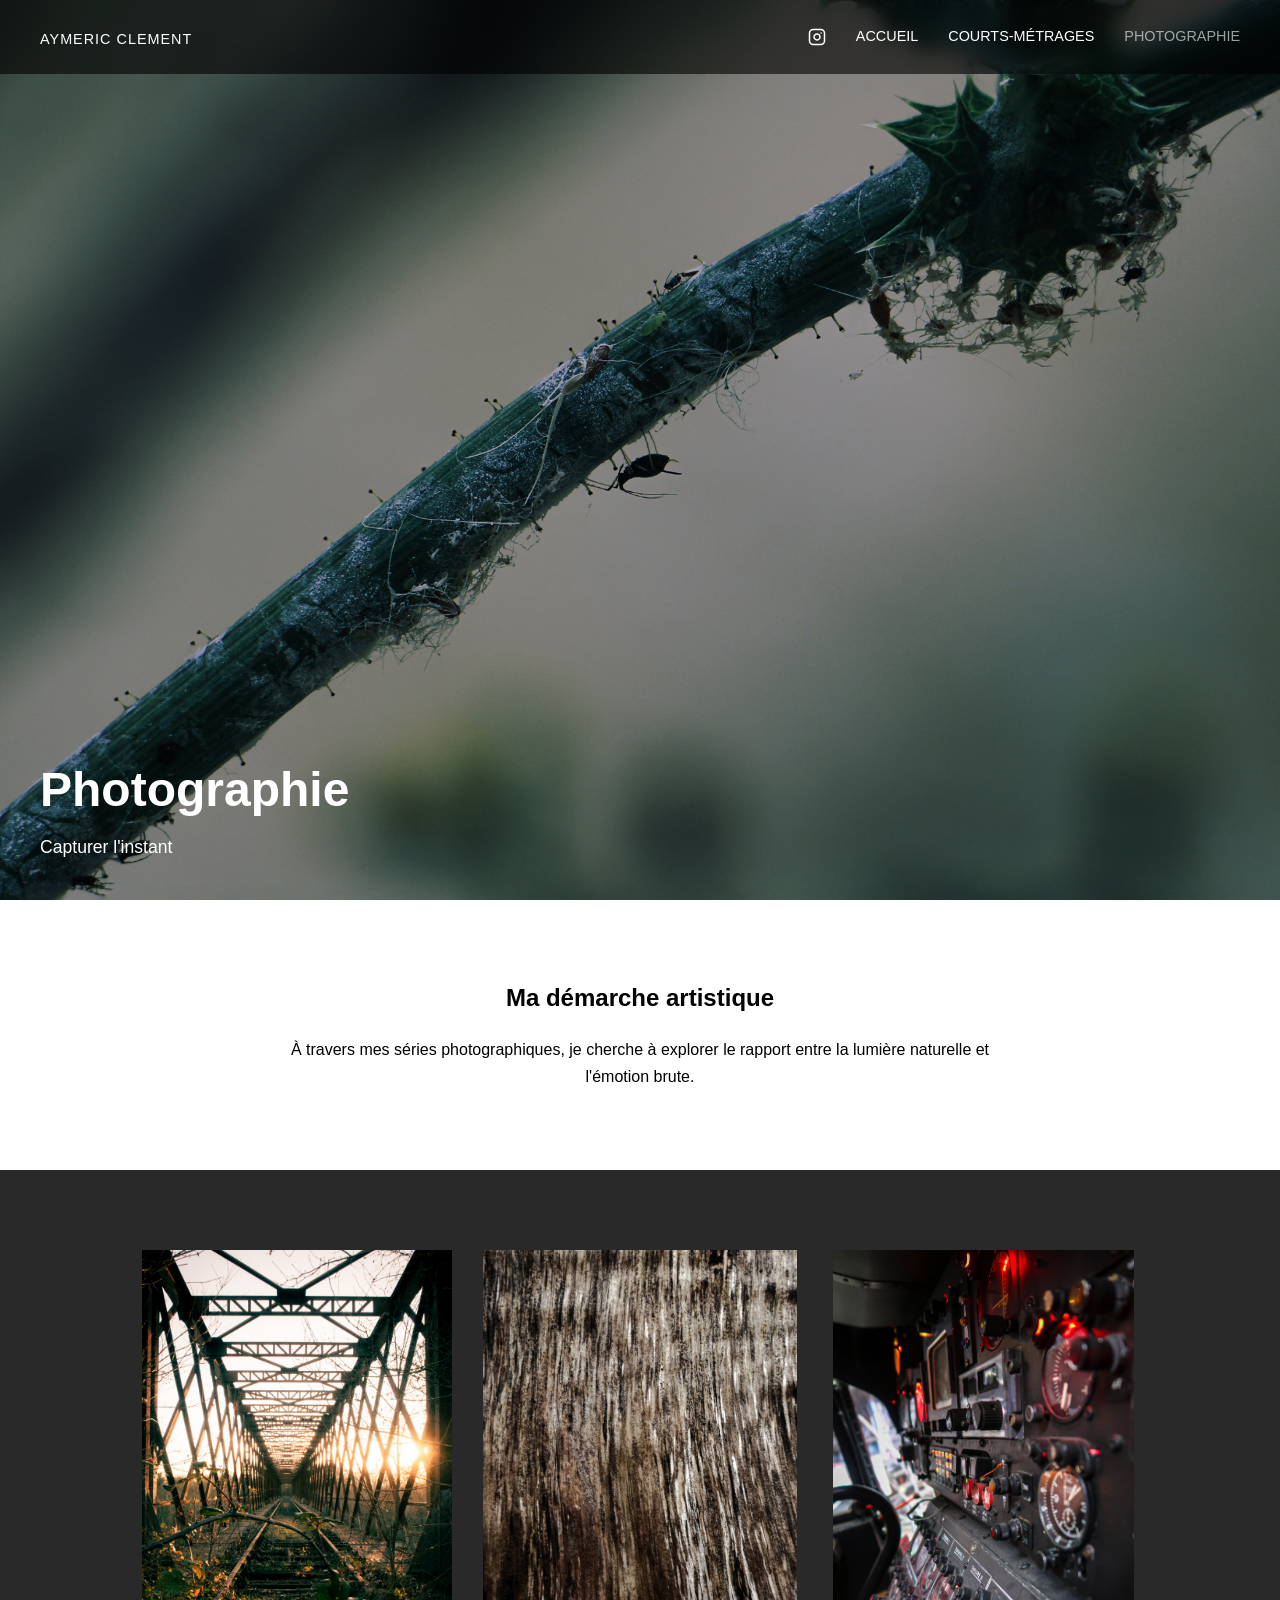
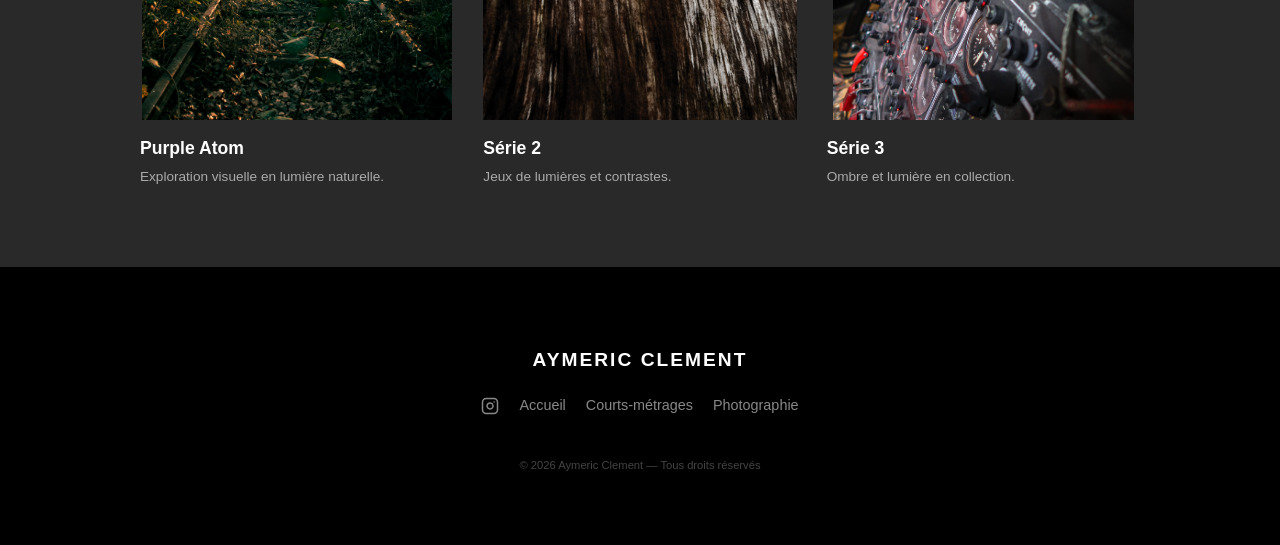
<file: pages/photos.html>
<!DOCTYPE html>
<html lang="fr">
<head>
  <meta charset="UTF-8">
  <meta name="viewport" content="width=device-width, initial-scale=1.0">
  <meta name="description" content="Photographie — Aymeric Clement">
  <title>Photographie — Aymeric Clement</title>
  <link rel="stylesheet" href="../css/base.css">
  <link rel="stylesheet" href="../css/components.css">
  <link rel="stylesheet" href="../css/galerie.css">
</head>
<body id="top">

<header class="navbar">
  <nav>
    <h1><a href="../index.html">Aymeric Clement</a></h1>
    <ul>
      <li><a href="https://www.instagram.com/zedj_picture" target="_blank" class="social-icon" title="Instagram">
        <svg xmlns="http://www.w3.org/2000/svg" width="18" height="18" viewBox="0 0 24 24" fill="none" stroke="currentColor" stroke-width="2" stroke-linecap="round" stroke-linejoin="round"><rect width="20" height="20" x="2" y="2" rx="5" ry="5"/><path d="M16 11.37A4 4 0 1 1 12.63 8 4 4 0 0 1 16 11.37z"/><line x1="17.5" x2="17.51" y1="6.5" y2="6.5"/></svg>
      <li><a href="../index.html">Accueil</a></li>
      <li><a href="films.html">Courts-métrages</a></li>
      <li><a href="photos.html" class="active">Photographie</a></li>
    </ul>
  </nav>
</header>

<main>
  <section class="hero">
    <img src="../serie/img photo.jpg" alt="Photo de couverture">
    <div class="hero-text">
      <h2>Photographie</h2>
      <p>Capturer l'instant</p>
    </div>
  </section>

  <section class="demarche">
    <h2>Ma démarche artistique</h2>
    <p>
      À travers mes séries photographiques, je cherche à explorer le rapport entre
      la lumière naturelle et l'émotion brute.
    </p>
  </section>

  <section id="gallery-section" class="gallery-container">
    <div class="gallery-grid">

      <article class="photo-card">
        <a href="serie-1.html">
          <img src="../serie/serie_1/pont_img.jpg" alt="Série 1">
          <div class="card-text">
            <h3>Purple Atom</h3>
            <p>Exploration visuelle en lumière naturelle.</p>
          </div>
        </a>
      </article>

      <article class="photo-card">
        <a href="serie-2.html">
          <img src="../serie/serie_2/IMG_6901.jpg" alt="Série 2">
          <div class="card-text">
            <h3>Série 2</h3>
            <p>Jeux de lumières et contrastes.</p>
          </div>
        </a>
      </article>

      <article class="photo-card">
        <a href="serie-3.html">
          <img src="../serie/serie_3/IMG_0213.jpg" alt="Série 3">
          <div class="card-text">
            <h3>Série 3</h3>
            <p>Ombre et lumière en collection.</p>
          </div>
        </a>
      </article>

    </div>
  </section>
</main>

<footer>
  <div class="footer-content">
    <h3>Aymeric Clement</h3>
    <ul class="footer-links">
      <li><a href="https://www.instagram.com/Zedj_Picture" target="_blank" class="social-icon" title="Instagram">
        <svg xmlns="http://www.w3.org/2000/svg" width="18" height="18" viewBox="0 0 24 24" fill="none" stroke="currentColor" stroke-width="2" stroke-linecap="round" stroke-linejoin="round"><rect width="20" height="20" x="2" y="2" rx="5" ry="5"/><path d="M16 11.37A4 4 0 1 1 12.63 8 4 4 0 0 1 16 11.37z"/><line x1="17.5" x2="17.51" y1="6.5" y2="6.5"/></svg>
      </a></li>
      <li><a href="../index.html">Accueil</a></li>
      <li><a href="films.html">Courts-métrages</a></li>
      <li><a href="photos.html">Photographie</a></li>
    </ul>
    <p class="copyright">© 2026 Aymeric Clement — Tous droits réservés</p>
  </div>
</footer>

<script src="../js/check-images.js" defer></script>
</body>
</html>
</file>
<file: css/base.css>
:root {
  --color-bg: #000;
  --color-bg-alt: rgb(41, 41, 41);
  --color-text: #fff;
  --color-text-muted: #888;
  --color-text-dark: #303030;
  --font-sans: 'Helvetica Neue', Helvetica, sans-serif;
  --font-serif: Georgia, serif;
  --spacing-section: 100px;
  --max-width: 1200px;
  --navbar-height: 70px;
  --base-font-size: 16px;
  --hero-title-size: 3rem;
  --section-title-size: 2.5rem;
  --body-text-size: 1rem;
}

*,
*::before,
*::after {
  box-sizing: border-box;
}

html {
  scroll-behavior: smooth;
  font-size: var(--base-font-size);
}

body {
  margin: 0;
  padding: 0;
  min-width: 1024px;
  font-family: var(--font-sans);
  font-size: var(--body-text-size);
  background: var(--color-bg);
  color: var(--color-text);
  line-height: 1.5;
}

img,
video,
canvas,
svg {
  display: block;
  max-width: 100%;
}

footer {
  background-color: var(--color-bg);
  color: var(--color-text);
  padding: 60px 20px;
  text-align: center;
  margin-top: 0;
}

.footer-content h3 {
  font-size: 1.2rem;
  letter-spacing: 2px;
  text-transform: uppercase;
  margin-bottom: 20px;
}

.footer-links {
  list-style: none;
  padding: 0;
  display: flex;
  justify-content: center;
  gap: 20px;
  flex-wrap: wrap;
}

.footer-links a {
  color: var(--color-text-muted);
  text-decoration: none;
  font-size: 0.9rem;
  transition: color 0.3s;
}

.footer-links a:hover {
  color: var(--color-text);
}

/* Alignement et espacement pour les liens du footer */
.footer-content .footer-links {
  display: flex;
  align-items: center;
  justify-content: center;
  list-style: none;
  padding: 0;
  margin: 15px 0;
  gap: 20px; /* Espace harmonieux entre les éléments */
}

.footer-content .footer-links li {
  display: flex;
  align-items: center;
}

/* Style de l'icône Instagram dans le footer */
.footer-content .footer-links a.social-icon {
  display: inline-flex;
  align-items: center;
  justify-content: center;
  line-height: 1;
}

.footer-content .footer-links a.social-icon svg {
  display: block;
  transition: opacity 0.2s ease;
}

.footer-content .footer-links a.social-icon:hover svg {
  opacity: 0.7;
}

.copyright {
  margin-top: 40px;
  font-size: 0.7rem;
  color: #444;
}

/* Développement : image référencée mais absente du dossier */
img.img-missing {
  outline: 2px dashed #c0392b;
  outline-offset: 2px;
}
</file>
<file: css/components.css>
/* Navbar */
.navbar {
  position: fixed;
  top: 0;
  left: 0;
  width: 100%;
  background: rgba(0, 0, 0, 0.6);
  backdrop-filter: blur(10px);
  z-index: 1000;
}

.navbar nav ul {
  display: flex;
  align-items: center; 
  list-style: none;
  margin: 0;
  padding: 0;
}

.navbar nav ul li {
  display: flex;
  align-items: center;
}

.navbar nav ul li a.social-icon {
  display: inline-flex;
  align-items: center;
  justify-content: center;
  line-height: 1; 
}

.navbar nav ul li a.social-icon svg {
  vertical-align: middle;
  display: block;
}

nav {
  display: flex;
  justify-content: space-between;
  align-items: center;
  padding: 20px 40px;
}

nav h1 {
  margin: 0;
  font-size: 1.4rem;
  letter-spacing: 1px;
  text-transform: uppercase;
}

nav h1 a {
  color: inherit;
  text-decoration: none;
}

nav ul {
  list-style: none;
  display: flex;
  gap: 30px;
  margin: 0;
  padding: 0;
}

nav a {
  color: white;
  text-decoration: none;
  font-size: 0.9rem;
  font-weight: 500;
  transition: opacity 0.3s;
  text-transform: uppercase;
}

nav a:hover,
nav a.active {
  opacity: 0.6;
}

/* Hero (partagé entre les pages) */
.hero {
  position: relative;
  height: 100vh;
  overflow: hidden;
}

.hero img {
  width: 100%;
  height: 100%;
  object-fit: cover;
  filter: brightness(70%);
  object-position: center center;
}

.hero-text {
  position: absolute;
  bottom: 40px;
  left: 40px;
}

.hero-text h2 {
  font-size: var(--hero-title-size);
  margin: 0;
}

.hero-text p {
  margin: 8px 0 0;
  font-size: 1.1rem;
}

/* Lightbox (une seule définition) */
.lightbox {
  display: none;
  position: fixed;
  z-index: 2000;
  inset: 0;
  background-color: rgba(0, 0, 0, 0.95);
  justify-content: center;
  align-items: center;
  overflow: hidden;
  user-select: none;
}

.lightbox.zoomed-mode {
  backdrop-filter: none;
}

.lightbox-content {
  max-width: 90%;
  max-height: 90vh;
  object-fit: contain;
  touch-action: none;
  cursor: zoom-in;
  transition: transform 0.3s cubic-bezier(0.2, 0, 0.2, 1);
  will-change: transform;
  animation: lightbox-zoom-in 0.3s ease;
}

.lightbox-content.zoomed {
  cursor: grab;
}

.lightbox-content.dragging {
  cursor: grabbing;
  transition: none !important;
}

.close {
  position: absolute;
  top: 20px;
  right: 30px;
  color: white;
  font-size: 50px;
  font-weight: bold;
  cursor: pointer;
  z-index: 2001;
  transition: color 0.3s;
  line-height: 1;
}

.close:hover {
  color: #bbb;
}

@keyframes lightbox-zoom-in {
  from {
    transform: scale(0.8);
    opacity: 0;
  }
  to {
    transform: scale(1);
    opacity: 1;
  }
}
</file>
<file: css/galerie.css>
.demarche {
  background: white;
  color: black;
  padding: 80px 20px;
  text-align: center;
}

.demarche h2 {
  margin-top: 0;
}

.demarche p {
  max-width: 700px;
  margin: 0 auto;
  line-height: 1.7;
}

.gallery-container {
  background: var(--color-bg-alt);
  padding: 80px 20px;
}

.gallery-grid {
  display: grid;
  grid-template-columns: repeat(3, 1fr);
  gap: 30px;
  max-width: 1000px;
  margin: 0 auto;
}

.photo-card {
  width: 100%;
  text-align: left;
}

.photo-card a {
  text-decoration: none;
  color: inherit;
}

.photo-card img {
  width: 100%;
  height: auto;           /* Permet à la hauteur de s'adapter naturellement sans rien rogner */
  aspect-ratio: 2 / 3;    /* Ratio vertical standard des appareils photo (ou 3 / 4 selon ton boîtier) */
  object-fit: contain;    /* Garantit que l'image entière est visible sans coupure */
  display: block;
  transition: opacity 0.3s ease;
}

.photo-card a:hover img {
  opacity: 0.7;
}

.card-text h3 {
  margin: 15px 0 5px;
  font-size: 1.1rem;
  font-weight: bold;
  color: white;
}

.card-text p {
  margin: 0;
  font-size: 0.85rem;
  color: #aaa;
  line-height: 1.5;
}

.gallery-grid {
  display: grid;
  grid-template-columns: repeat(3, 1fr);
  gap: 30px;
  max-width: 1000px;
  margin: 0 auto;
}
</file>
